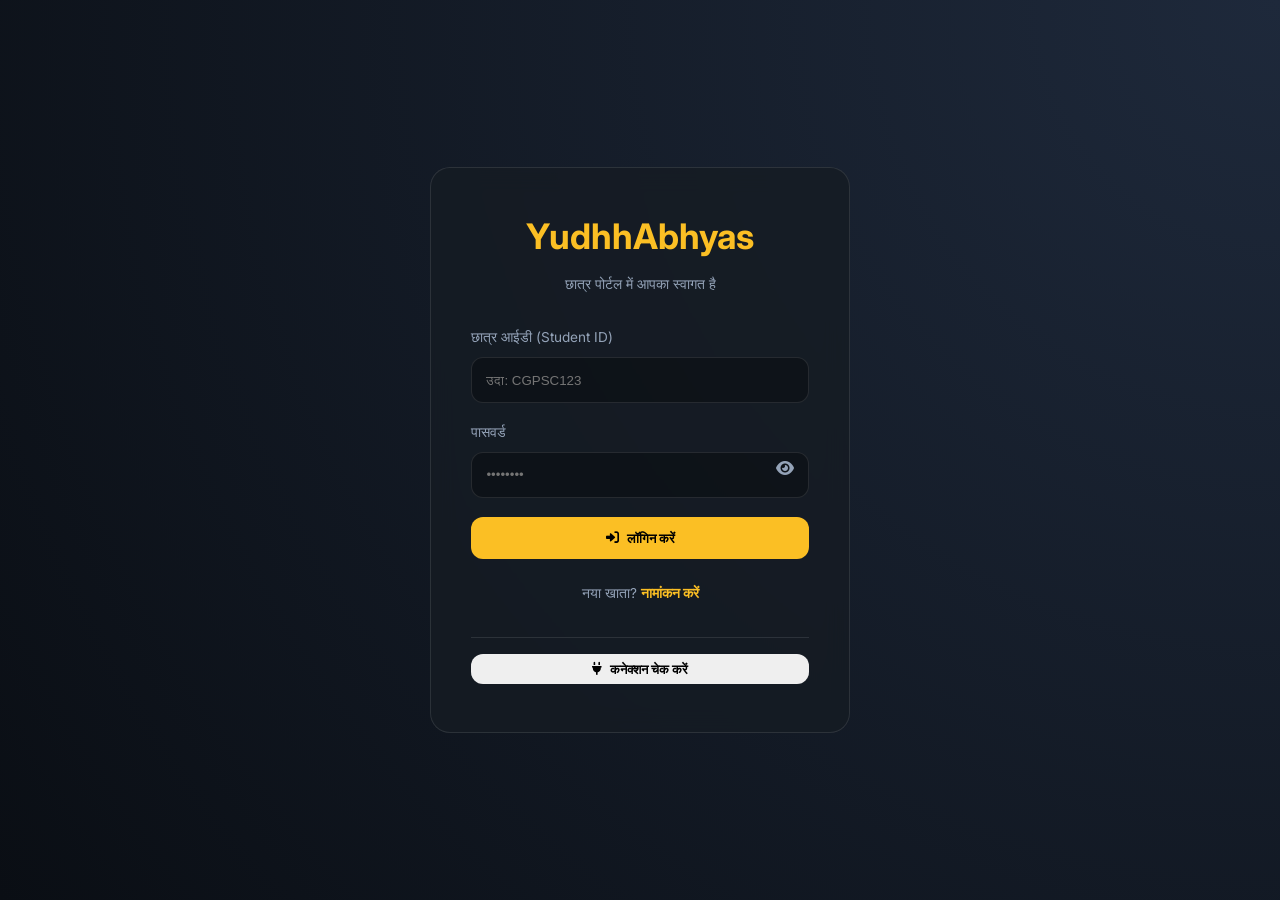
<file: index.html>
<!DOCTYPE html>
<html lang="hi">

<head>
    <meta charset="UTF-8">
    <meta name="viewport" content="width=device-width, initial-scale=1.0, maximum-scale=1.0, user-scalable=no">
    <title>लॉगिन | YudhhAbhyas Portal</title>
    <link rel="stylesheet" href="style.css">
    <link rel="stylesheet" href="https://cdnjs.cloudflare.com/ajax/libs/font-awesome/6.0.0/css/all.min.css">
</head>

<body>
    <!-- Global Loader -->
    <div id="loader">
        <div class="spinner"></div>
        <p id="loaderText" style="color: var(--primary); font-family: 'Outfit', sans-serif; letter-spacing: 1.5px;">
            प्रमाणित किया जा रहा है...</p>
    </div>

    <div class="auth-container">
        <!-- Login Card -->
        <div class="card auth-card fade-in" id="loginWrapper">
            <div style="text-align: center; margin-bottom: 2rem;">
                <h1 style="color: var(--primary); font-size: 2.2rem; margin-bottom: 0.5rem;">YudhhAbhyas</h1>
                <p style="color: var(--text-dim); font-size: 0.9rem;">छात्र पोर्टल में आपका स्वागत है</p>
            </div>

            <form id="loginForm">
                <div class="input-group">
                    <label>छात्र आईडी (Student ID)</label>
                    <input type="text" id="studentId" placeholder="उदा: CGPSC123" required autocomplete="username">
                </div>
                <div class="input-group" style="position: relative;">
                    <label>पासवर्ड</label>
                    <input type="password" id="password" placeholder="••••••••" required autocomplete="current-password"
                        style="padding-right: 40px;">
                    <i class="fas fa-eye toggle-password" onclick="togglePasswordVisibility('password', this)"
                        style="position: absolute; right: 15px; top: 38px; color: var(--text-dim); cursor: pointer;"></i>
                </div>
                <button type="submit" class="btn btn-primary">
                    <i class="fas fa-sign-in-alt"></i> लॉगिन करें
                </button>
            </form>

            <div style="text-align: center; margin-top: 1.5rem; color: var(--text-dim); font-size: 0.85rem;">
                नया खाता? <a href="#" onclick="toggleAuth()"
                    style="color: var(--primary); text-decoration: none; font-weight: 600;">नामांकन करें</a>
            </div>

            <div style="margin-top: 2rem; padding-top: 1rem; border-top: 1px solid var(--border); text-align: center;">
                <button onclick="testConnection()" class="btn btn-outline" style="font-size: 0.8rem; padding: 0.4rem;">
                    <i class="fas fa-plug"></i> कनेक्शन चेक करें
                </button>
                <p id="apiStatusDisplay" style="margin-top: 0.5rem; font-size: 0.75rem; color: var(--text-dim);"></p>
            </div>
        </div>

        <!-- Signup Card -->
        <div class="card auth-card fade-in" id="signupWrapper" style="display: none;">
            <div style="text-align: center; margin-bottom: 2rem;">
                <h1 style="color: var(--primary); font-size: 2.2rem; margin-bottom: 0.5rem;">नया नामांकन</h1>
                <p style="color: var(--text-dim); font-size: 0.9rem;">अपना योद्धा प्रोफाइल बनाएं</p>
            </div>

            <form id="signupForm">
                <div class="input-group">
                    <label>पूरा नाम</label>
                    <input type="text" id="newName" placeholder="आपका नाम" required>
                </div>
                <div class="input-group">
                    <label>नया छात्र आईडी (Student ID)</label>
                    <input type="text" id="newId" placeholder="उदा: YOURNAME123" required>
                </div>
                <div class="input-group" style="position: relative;">
                    <label>पासवर्ड सेट करें</label>
                    <input type="password" id="newPassword" placeholder="••••••••" required
                        style="padding-right: 40px;">
                    <i class="fas fa-eye toggle-password" onclick="togglePasswordVisibility('newPassword', this)"
                        style="position: absolute; right: 15px; top: 38px; color: var(--text-dim); cursor: pointer;"></i>
                </div>
                <button type="submit" class="btn btn-primary">
                    <i class="fas fa-user-plus"></i> प्रोफाइल बनाएं
                </button>
            </form>

            <div style="text-align: center; margin-top: 1.5rem; color: var(--text-dim); font-size: 0.85rem;">
                पहले से खाता है? <a href="#" onclick="toggleAuth()"
                    style="color: var(--primary); text-decoration: none; font-weight: 600;">लॉगिन करें</a>
            </div>
        </div>
    </div>

    <script src="script.js"></script>
    <script>
        function toggleAuth() {
            const login = document.getElementById('loginWrapper');
            const signup = document.getElementById('signupWrapper');
            if (login.style.display === 'none') {
                login.style.display = 'block';
                signup.style.display = 'none';
            } else {
                login.style.display = 'none';
                signup.style.display = 'block';
            }
        }
        function togglePasswordVisibility(inputId, iconElement) {
            const input = document.getElementById(inputId);
            if (input.type === 'password') {
                input.type = 'text';
                iconElement.classList.remove('fa-eye');
                iconElement.classList.add('fa-eye-slash');
            } else {
                input.type = 'password';
                iconElement.classList.remove('fa-eye-slash');
                iconElement.classList.add('fa-eye');
            }
        }
        async function testConnection() {
            const statusDisp = document.getElementById('apiStatusDisplay');
            statusDisp.textContent = "कनेक्शन चेक किया जा रहा है...";
            statusDisp.style.color = "var(--text-dim)";

            try {
                const res = await fetch(`${API_URL}?action=test`);
                const data = await res.json();
                if (data.success) {
                    statusDisp.textContent = "✅ सर्वर तैयार है! " + data.message;
                    statusDisp.style.color = "var(--success)";
                } else {
                    statusDisp.textContent = "❌ सर्वर त्रुटि: " + data.message;
                    statusDisp.style.color = "var(--accent)";
                }
            } catch (err) {
                statusDisp.textContent = "❌ कनेक्शन फेल! URL गलत है या सर्वर बंद है।";
                statusDisp.style.color = "var(--accent)";
            }
        }
    </script>
</body>

</html>
</file>
<file: style.css>
@import url('https://fonts.googleapis.com/css2?family=Outfit:wght@300;400;600;700&family=Inter:wght@300;400;600&display=swap');

:root {
    --bg-dark: #0a0e14;
    --card-bg: rgba(22, 28, 36, 0.8);
    --primary: #fbbf24;
    --primary-glow: rgba(251, 191, 36, 0.4);
    --accent: #ef4444;
    --text: #f8fafc;
    --text-dim: #94a3b8;
    --border: rgba(255, 255, 255, 0.1);
    --success: #10b981;
    --glass: rgba(255, 255, 255, 0.03);
}

* {
    margin: 0;
    padding: 0;
    box-sizing: border-box;
    -webkit-tap-highlight-color: transparent;
}

body {
    font-family: 'Inter', sans-serif;
    background-color: var(--bg-dark);
    color: var(--text);
    line-height: 1.6;
    overflow-x: hidden;
    padding-bottom: 80px;
}

/* Loading Overlay */
#loader {
    position: fixed;
    inset: 0;
    background: rgba(10, 14, 20, 0.95);
    z-index: 9999;
    display: none;
    flex-direction: column;
    align-items: center;
    justify-content: center;
}

.spinner {
    width: 50px;
    height: 50px;
    border: 3px solid rgba(251, 191, 36, 0.1);
    border-top: 3px solid var(--primary);
    border-radius: 50%;
    animation: spin 0.8s linear infinite;
    margin-bottom: 1rem;
    box-shadow: 0 0 15px var(--primary-glow);
}

@keyframes spin {
    to {
        transform: rotate(360deg);
    }
}

/* Cards & Grid */
.card {
    background: var(--card-bg);
    backdrop-filter: blur(12px);
    border: 1px solid var(--border);
    border-radius: 20px;
    padding: 1.5rem;
    transition: transform 0.3s ease, border-color 0.3s ease;
}

.grid-container {
    display: grid;
    grid-template-columns: repeat(auto-fit, minmax(300px, 1fr));
    gap: 1.5rem;
    margin-top: 1.5rem;
}

/* Auth Pages */
.auth-container {
    min-height: 100vh;
    display: flex;
    align-items: center;
    justify-content: center;
    background: radial-gradient(circle at top right, #1e293b, #0a0e14);
    padding: 1rem;
}

.auth-card {
    width: 100%;
    max-width: 420px;
    padding: 2.5rem;
}

/* Rest of standard styles... truncated for brevity but essentially same as before with minor refinements */
.input-group {
    margin-bottom: 1.2rem;
}

.input-group label {
    display: block;
    margin-bottom: 0.5rem;
    color: var(--text-dim);
    font-size: 0.85rem;
}

.input-group input {
    width: 100%;
    background: rgba(0, 0, 0, 0.3);
    border: 1px solid var(--border);
    padding: 0.9rem;
    border-radius: 12px;
    color: var(--text);
    outline: none;
}

.input-group input:focus {
    border-color: var(--primary);
}

.btn {
    padding: 0.8rem 1.5rem;
    border-radius: 12px;
    border: none;
    cursor: pointer;
    font-weight: 600;
    font-family: 'Outfit', sans-serif;
    transition: 0.3s;
    display: inline-flex;
    align-items: center;
    justify-content: center;
    gap: 0.5rem;
    width: 100%;
}

.btn-primary {
    background: var(--primary);
    color: #000;
}

.btn-primary:active {
    transform: scale(0.98);
}

/* Navigation */
.navbar {
    display: flex;
    padding: 1rem 5%;
    justify-content: space-between;
    align-items: center;
    background: rgba(10, 14, 20, 0.9);
    backdrop-filter: blur(10px);
    position: sticky;
    top: 0;
    z-index: 100;
    border-bottom: 1px solid var(--border);
}

.bottom-nav {
    position: fixed;
    bottom: 0;
    left: 0;
    right: 0;
    height: 70px;
    background: rgba(15, 23, 42, 0.95);
    backdrop-filter: blur(20px);
    display: flex;
    justify-content: space-around;
    align-items: center;
    border-top: 1px solid var(--border);
    z-index: 1000;
}

.nav-item {
    display: flex;
    flex-direction: column;
    align-items: center;
    text-decoration: none;
    color: var(--text-dim);
    font-size: 0.7rem;
    gap: 4px;
}

.nav-item.active {
    color: var(--primary);
}

.nav-item i {
    font-size: 1.3rem;
}

/* Syllabus & Progress */
.topic-item {
    display: flex;
    align-items: center;
    padding: 0.8rem;
    border-radius: 10px;
    margin-bottom: 5px;
    background: rgba(255, 255, 255, 0.02);
    transition: 0.2s;
    border-left: 3px solid transparent;
}

.topic-item input {
    margin-right: 12px;
    width: 18px;
    height: 18px;
    accent-color: var(--primary);
}

/* Topic Status Colors */
.status-green {
    border-left-color: #10b981;
    background: rgba(16, 185, 129, 0.05);
}

.status-yellow {
    border-left-color: #f59e0b;
    background: rgba(245, 158, 11, 0.05);
}

.status-red {
    border-left-color: #ef4444;
    background: rgba(239, 68, 68, 0.05);
}

.topic-controls {
    display: flex;
    align-items: center;
    gap: 10px;
    margin-left: auto;
}

.circle {
    width: 12px;
    height: 12px;
    border-radius: 50%;
    cursor: pointer;
    opacity: 0.3;
    transition: 0.2s;
    border: 1px solid rgba(255, 255, 255, 0.2);
}

.circle.active {
    opacity: 1;
    box-shadow: 0 0 8px currentColor;
    border-color: white;
}

.circle.red {
    background: #ef4444;
    color: #ef4444;
}

.circle.yellow {
    background: #f59e0b;
    color: #f59e0b;
}

.circle.green {
    background: #10b981;
    color: #10b981;
}

.revision-badge {
    background: rgba(255, 255, 255, 0.1);
    padding: 2px 8px;
    border-radius: 20px;
    font-size: 0.7rem;
    cursor: pointer;
    color: var(--primary);
    border: 1px solid rgba(251, 191, 36, 0.2);
}

@keyframes pop {
    50% {
        transform: scale(1.1);
    }
}

.anim-pop {
    animation: pop 0.3s ease;
}

@media (min-width: 768px) {
    .bottom-nav {
        display: none;
    }

    body {
        padding-bottom: 0;
    }
}
</file>
